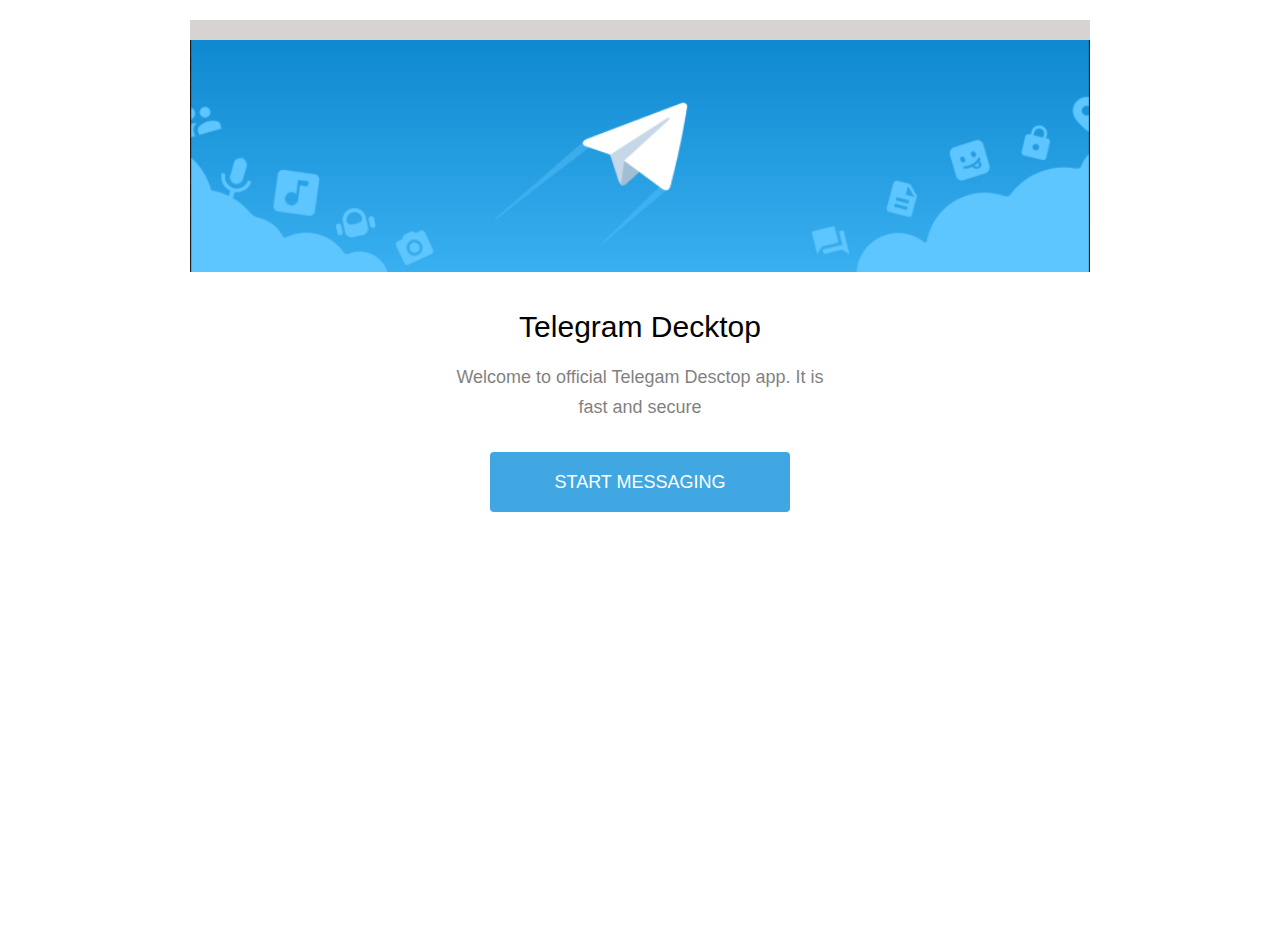
<file: telegram__clone/index.html>
<!DOCTYPE html>
<html lang="en">


<head>
   <meta charset="UTF-8">
   <meta http-equiv="X-UA-Compatible" content="IE=edge">
   <meta name="viewport" content="width=device-width, initial-scale=1.0">
   <title>Document</title>
   <link rel="stylesheet" href="css/all.css">
   <link rel="stylesheet" href="css/style.css">
</head>

<body>

   <div class="wrapper">
      <div class="header">


         <div class="container">
            <img src="img/Telegram/top-image.png">
         </div>

      </div>
      <div class="content">
         <div class="info">
            <div class="title">telegram decktop</div>
            <div class="text">Welcome to official Telegam Desctop app.
               It is fast and secure
            </div>
            <div class="start">
               <a class="link" href="auth.html" target="target">Start Messaging</a>
            </div>
         </div>
      </div>

   </div>




</body>

</html>
</file>
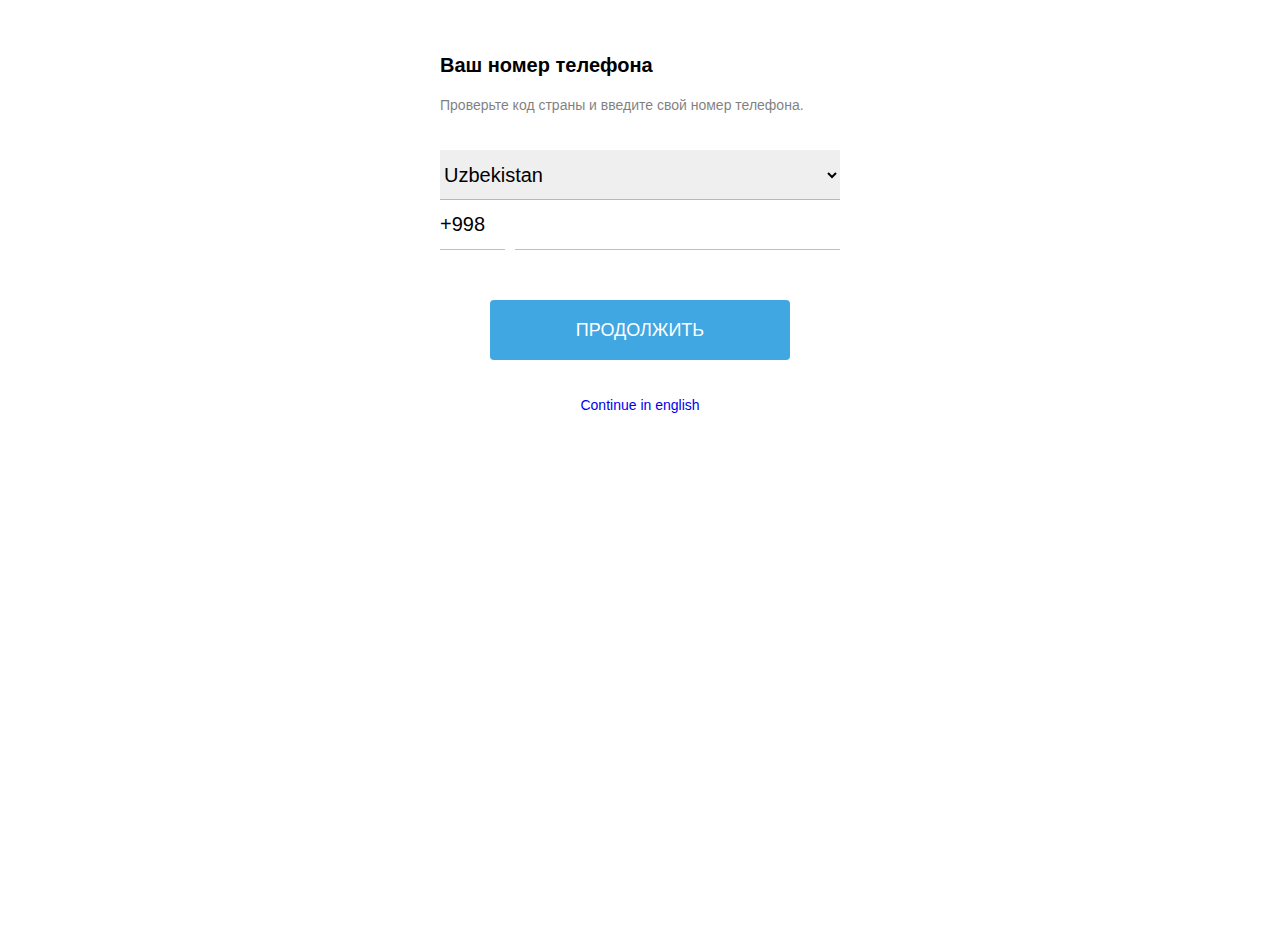
<file: telegram__clone/auth.html>
<!DOCTYPE html>
<html lang="en">


<head>
   <meta charset="UTF-8">
   <meta http-equiv="X-UA-Compatible" content="IE=edge">
   <meta name="viewport" content="width=device-width, initial-scale=1.0">
   <title>Document</title>
   <link rel="stylesheet" href="css/all.css">
   <link rel="stylesheet" href="css/style.css">
</head>

<body>

   <div class="wrapper">

      <div class="content">
         <div class="info">
            <div class="container2">
               <div class="title2">Ваш номер телефона</div>
               <div class="text2">Проверьте код страны и введите свой номер телефона.
               </div>
               <div class="form">
                  <form>
                     <select class="select">
                        <option value="UZ">Uzbekistan</option>
                        <option value="RU">Russian federation</option>
                        <option value="US">United states</option>
                     </select>
                     <div class="tel">
                        <input type="tel" value="+998" readonly>
                        <input type="tel">
                     </div>

                  </form>
               </div>
               <div class="start">
                  <a class="link" href="chat.html" target="target">Продолжить</a>
               </div>
               <a href="#">Continue in english</a>
            </div>


         </div>
      </div>

   </div>




</body>

</html>
</file>
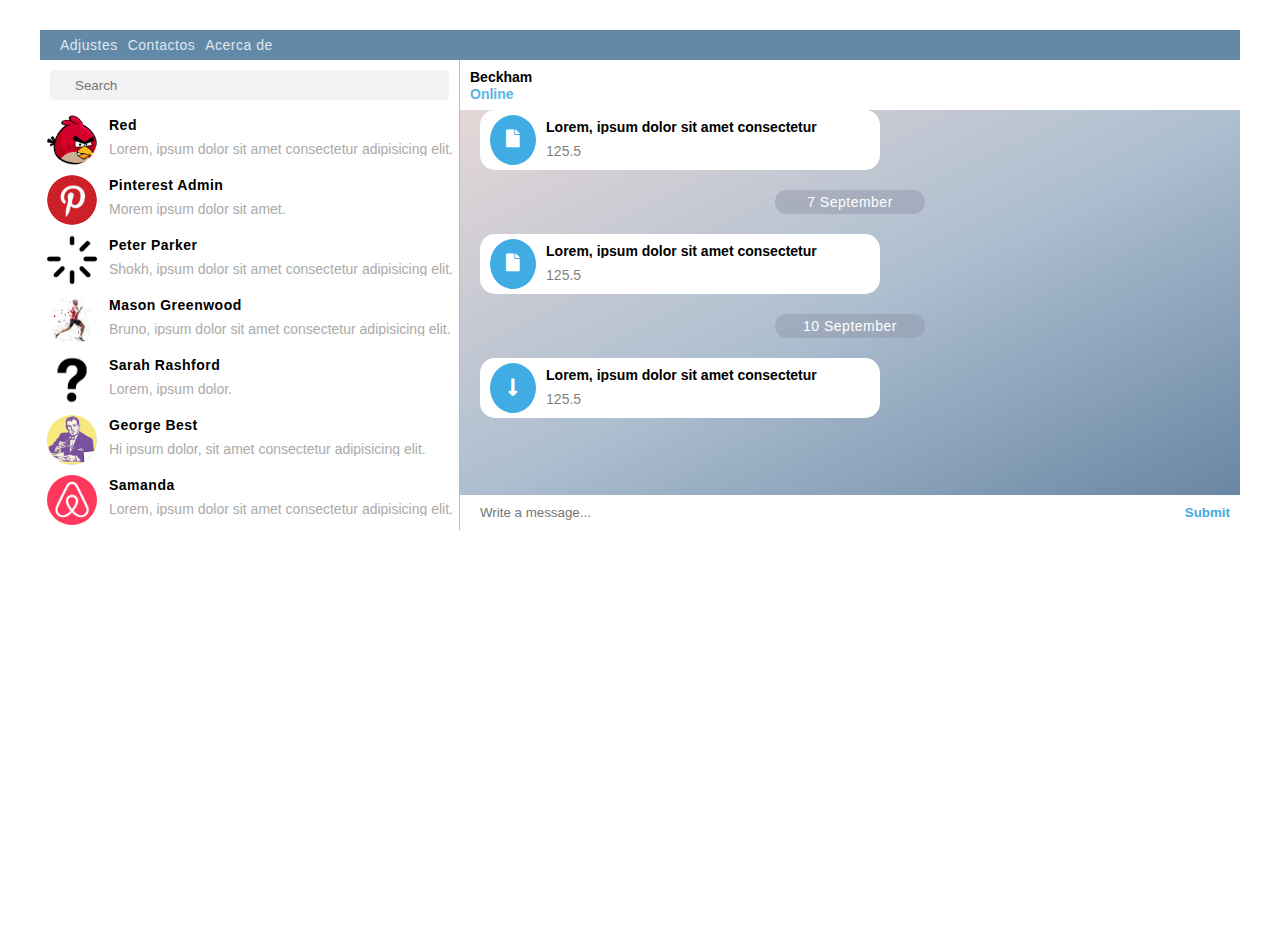
<file: telegram__clone/chat.html>
<!DOCTYPE html>
<html lang="en">


<head>
   <meta charset="UTF-8">
   <meta http-equiv="X-UA-Compatible" content="IE=edge">
   <meta name="viewport" content="width=device-width, initial-scale=1.0">
   <title>Document</title>
   <link rel="stylesheet" href="css/all.css">
   <link rel="stylesheet" href="css/style.css">
</head>

<body>

   <div class="chat-box">
      <div class="chat-box__header">
         <div class="container3">
            <div class="chat-box__row">
               <div class="navbar">
                  <ul class="list">
                     <li>
                        <a href="#">Adjustes</a>
                     </li>
                     <li>
                        <a href="#">Contactos</a>
                     </li>
                     <li>
                        <a href="#">Acerca de</a>
                     </li>
                  </ul>
               </div>
               <div class="window-icons"></div>
            </div>

         </div>
      </div>
      <div class="content">
         <div class="chat">
            <div class="container3">
               <div class="chat__row">

                  <div class="chat__left">

                     <div class="search">
                        <form>

                           <input type="search" placeholder="Search">
                        </form>
                     </div>

                     <div class="accounts">
                        <div class="account">
                           <div class="ava">
                              <img src="img/Others/50x50-icon-0.jpg">
                           </div>
                           <div class="account__body">
                              <div class="username">Red</div>
                              <div class="account__text">Lorem, ipsum dolor sit amet consectetur adipisicing elit. Ut,
                                 quas!
                              </div>
                           </div>

                        </div>

                     </div>
                     <div class="accounts">
                        <div class="account">
                           <div class="ava">
                              <img src="img/Others/50x50-icon-2.jpg">
                           </div>
                           <div class="account__body">
                              <div class="username">Pinterest Admin</div>
                              <div class="account__text">Morem ipsum dolor sit amet.
                              </div>
                           </div>

                        </div>

                     </div>
                     <div class="accounts">
                        <div class="account">
                           <div class="ava">
                              <img src="img/Others/7.png">
                           </div>
                           <div class="account__body">
                              <div class="username">Peter Parker</div>
                              <div class="account__text">Shokh, ipsum dolor sit amet consectetur adipisicing elit. Ut,
                                 quas!
                              </div>
                           </div>

                        </div>

                     </div>
                     <div class="accounts">
                        <div class="account">
                           <div class="ava">
                              <img src="img/Others/9.jpg">
                           </div>
                           <div class="account__body">
                              <div class="username">Mason Greenwood</div>
                              <div class="account__text">Bruno, ipsum dolor sit amet consectetur adipisicing elit.
                                 Ut,
                                 quas!
                              </div>
                           </div>

                        </div>

                     </div>
                     <div class="accounts">
                        <div class="account">
                           <div class="ava">
                              <img src="img/Others/3.png">
                           </div>
                           <div class="account__body">
                              <div class="username">Sarah Rashford</div>
                              <div class="account__text">Lorem, ipsum dolor.
                              </div>
                           </div>

                        </div>

                     </div>
                     <div class="accounts">
                        <div class="account">
                           <div class="ava">
                              <img src="img/Others/8.jpg">
                           </div>
                           <div class="account__body">
                              <div class="username">George Best</div>
                              <div class="account__text">Hi ipsum dolor, sit amet consectetur adipisicing elit.
                                 Accusantium quas non unde fugit, velit corrupti?
                              </div>
                           </div>

                        </div>

                     </div>
                     <div class="accounts">
                        <div class="account">
                           <div class="ava">
                              <img src="img/Others/2.png">
                           </div>
                           <div class="account__body">
                              <div class="username">Samanda</div>
                              <div class="account__text">Lorem, ipsum dolor sit amet consectetur adipisicing elit.
                              </div>
                           </div>

                        </div>

                     </div>

                  </div>

                  <div class="chat__right">

                     <div class="chat__header">
                        <div class="chat__title">Beckham</div>
                        <div class="activity">Online</div>
                     </div>
                     <div class="dialog">
                        <div class="chat-block">
                           <div class="dialog__logo">
                              <a href="#" class="fas fa-file"></a>
                           </div>
                           <div class="dialog__body">
                              <div class="dialog__text">Lorem, ipsum dolor sit amet consectetur adipisicing.</div>
                              <div class="dialog__size">125.5</div>
                           </div>

                        </div>
                        <p>7 September</p>
                        <div class="chat-block">
                           <div class="dialog__logo">
                              <a href="#" class="fas fa-file"></a>
                           </div>

                           <div class="dialog__body">
                              <div class="dialog__text">Lorem, ipsum dolor sit amet consectetur adipisicing.</div>
                              <div class="dialog__size">125.5</div>
                           </div>


                        </div>
                        <p>10 September</p>
                        <div class="chat-block">
                           <div class="dialog__logo">
                              <a href="#" class="fas fa-long-arrow-alt-down"></a>
                           </div>
                           <div class="dialog__body">
                              <div class="dialog__text">Lorem, ipsum dolor sit amet consectetur adipisicing.</div>
                              <div class="dialog__size">125.5</div>
                           </div>

                        </div>



                     </div>
                     <div class="footer">
                        <form>
                           <input type="text" placeholder="Write a message...">
                           <input type="submit">
                        </form>
                     </div>

                  </div>
               </div>
            </div>
         </div>

      </div>
   </div>




</body>

</html>
</file>
<file: telegram__clone/css/style.css>
/*Обнуление*/
* {
   padding: 0;
   margin: 0;
   border: 0;
}
*,
*:before,
*:after {
   -moz-box-sizing: border-box;
   -webkit-box-sizing: border-box;
   box-sizing: border-box;
}
:focus,
:active {
   outline: none;
}
a:focus,
a:active {
   outline: none;
}
nav,
footer,
header,
aside {
   display: block;
}
html,
body {
   height: 100%;
   width: 100%;
   font-size: 100%;
   line-height: 1;
   font-size: 14px;
   -ms-text-size-adjust: 100%;
   -moz-text-size-adjust: 100%;
   -webkit-text-size-adjust: 100%;
}
input,
button,
textarea {
   font-family: inherit;
}
input::-ms-clear {
   display: none;
}
button {
   cursor: pointer;
}
button::-moz-focus-inner {
   padding: 0;
   border: 0;
}
a,
a:visited {
   text-decoration: none;
}
a:hover {
   text-decoration: none;
}
ul li {
   list-style: none;
}
img {
   vertical-align: top;
}
h1,
h2,
h3,
h4,
h5,
h6 {
   font-size: inherit;
   font-weight: inherit;
}
/*--------------------*/
body {
   font-family: Arial, "Helvetica Neue", Helvetica, sans-serif;
}
html {
   scroll-behavior: smooth;
}
/* --------------------Window------------------------------------------------ */

.wrapper {
}
.header {
}

.header img {
   width: 100%;
}
.content {
   text-align: center;
}
.container {
   max-width: 900px;
   margin: 40px auto;
   position: relative;
}
.container::before {
   content: "";
   position: absolute;
   top: -20px;
   left: 0;
   background-color: rgb(216, 211, 211);
   width: 100%;
   height: 20px;
}
.info {
   max-width: 450px;
   margin: 0 auto;
   line-height: 30px;
}
.title {
   font-size: 30px;
   text-transform: capitalize;
   margin-bottom: 20px;
}
.text {
   opacity: 0.5;
   padding: 0 30px;
   font-size: 18px;
   margin-bottom: 30px;
}
.start {
}
.link {
   color: rgb(255, 255, 255);
   background-color: rgba(64, 167, 227, 1);
   display: block;
   text-align: center;
   width: 300px;
   margin: 0 auto;
   padding: 15px 0;
   border-radius: 4px;
   font-size: 18px;
   text-transform: uppercase;
   transition-duration: 1s;
   margin-bottom: 30px;
}
.link:hover {
   background-color: rgb(66, 92, 240);
}

/* ----------------Authenfication----------------------- */

.wrapper {
}
.content {
}
.info {
}
.container2 {
   width: 400px;
   margin: 50px auto;
}
.title2 {
   font-weight: bold;
   font-size: 20px;
   margin-bottom: 10px;
   padding: 0 50px 0 0;
   text-align: left;
}
.text2 {
   opacity: 0.5;
   text-align: left;
   margin-bottom: 30px;
}

.form {
}
.select {
   text-transform: capitalize;
   width: 100%;
   height: 50px;
   border-bottom: 1px solid rgba(128, 128, 128, 0.5);
}
.tel {
   display: flex;
}
select {
   font-size: 20px;
}
input[type="tel"] {
   font-size: 20px;
}
input[type="tel"]:nth-child(1) {
   border-bottom: 1px solid rgba(128, 128, 128, 0.5);
   width: 20%;
   height: 50px;
   margin-right: 10px;
}
input[type="tel"]:nth-child(2) {
   border-bottom: 1px solid rgba(128, 128, 128, 0.5);
   width: 100%;
   height: 50px;
   margin-bottom: 50px;
}
.select option {
   height: 50px;
   background: none;
}
.start {
}
.link {
}
/* ----------------chat-------------------- */

.chat-box {
   max-width: 1200px;
   margin: 30px auto;
}
.chat-box__header {
   background-color: rgba(98, 137, 168, 1);
   max-width: 100%;
   height: 30px;
   line-height: 30px;
   padding: 0 20px;
}
.chat-box__row {
   display: flex;
   justify-content: space-between;
}
.container3 {
}

.navbar {
}
.navbar .list {
   display: flex;
}
li {
   margin-right: 10px;
}
.list a {
   color: #fff;
   opacity: 0.8;
   letter-spacing: 0.5px;
}
.window-icons {
}
.content {
}
.chat {
}
.chat__row {
   display: flex;
}
.chat__left {
   flex: 0 1 35%;
   border-right: 1px solid rgba(128, 128, 128, 0.514);
}
.search {
   height: 50px;
   padding: 10px;
   text-align: left;
}
.search input {
   background-color: rgba(242, 242, 242, 1);
   width: 100%;
   height: 30px;
   border-radius: 5px;
   text-indent: 20px;
   padding-left: 5px;
}
.search::after {
}
.accounts {
   display: flex;
   flex-direction: column;
   align-items: left;
}
.account {
   display: flex;
   padding: 5px 0;
}
.account:active {
   background-color: rgba(106, 145, 178, 1);
   color: #fff;
}

.ava {
   margin-right: 5px;
   padding: 0 7px;
}
.ava img {
   width: 50px;
   height: 50px;
   border-radius: 50%;
}
.account__body {
   display: flex;
   flex-direction: column;
   padding: 3px 3px 3px 0;
}
.username {
   text-align: left;
   margin-bottom: 10px;
   font-weight: bold;
   letter-spacing: 0.5px;
}
.account__text {
   color: rgba(170, 170, 169, 1);
   text-align: left;
   overflow: hidden;
   flex: 0 1 14px;
}
.chat__right {
   display: flex;
   flex-direction: column;
   flex: 0 1 65%;
}
.chat__header {
   height: 50px;
   padding: 10px;

   text-align: left;
}
.chat__title {
   font-weight: bold;
   margin-bottom: 3px;
}
.activity {
   color: rgba(88, 182, 225, 1);
   font-weight: 600;
}
.dialog {
   padding: 0 20px 20px 20px;
   background: linear-gradient(to left top, rgba(105, 134, 164, 1), rgba(174, 191, 208, 1), rgba(229, 215, 215, 1));
   flex: 1 0 auto;
}
.chat-block {
}
.dialog__logo {
   margin-right: 10px;
   width: 50px;
   height: 50px;
   border-radius: 50%;
   background-color: rgba(64, 172, 228, 1);
   line-height: 50px;
   align-self: center;
}
.dialog__body {
   display: flex;
   flex-direction: column;
   align-items: start;
}

.dialog__text {
   margin-bottom: 10px;
   text-align: left;
   overflow: hidden;
   height: 14px;
   font-weight: bold;
}
.dialog__size {
   opacity: 0.5;
   text-align-last: left;
}
.chat-block {
   display: flex;
   background-color: #fff;
   height: 60px;
   border-radius: 15px;
   padding: 10px;
   max-width: 400px;
   margin-bottom: 20px;
   position: relative;
}
.dialog p {
   color: #fff;
   letter-spacing: 0.5px;
   text-align: left;
   background-color: rgba(146, 149, 169, 0.5);
   border-radius: 20px;
   padding: 5px 0;
   width: 150px;
   text-align: center;
   margin: 0 auto;
   margin-bottom: 20px;
}

.date-block {
}
.footer {
   padding: 10px 10px 10px 20px;
   text-align: left;
}
.footer form {
   display: flex;
   justify-content: space-between;
}
.footer input[type="text"] {
   width: 85%;
   display: block;
}
.footer input[type="submit"] {
   display: block;
   background: none;
   color: rgba(66, 171, 227, 1);
   font-weight: bold;
}

.fa-file {
   font-size: 18px;
   color: #fff;
}
.fa-long-arrow-alt-down {
   color: #fff;
   font-size: 20px;
   line-height: 50px;
}
</file>
